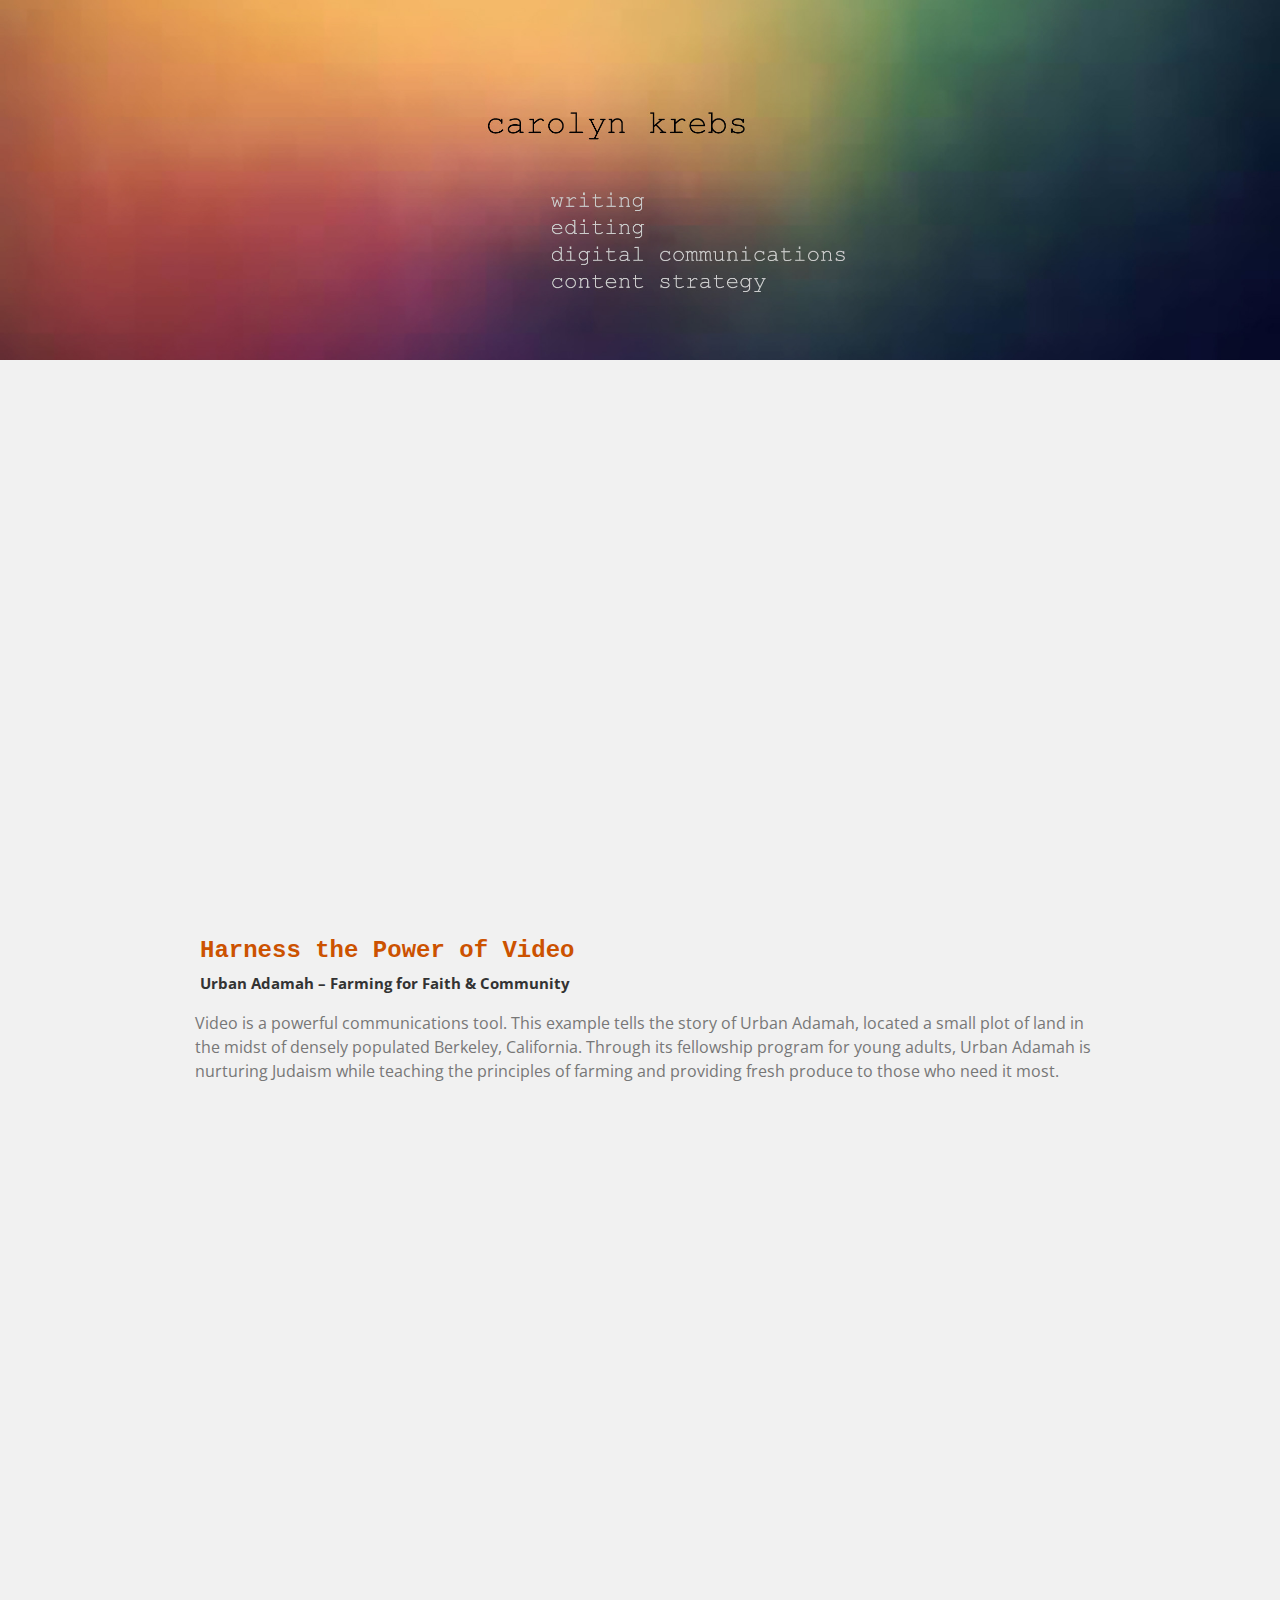
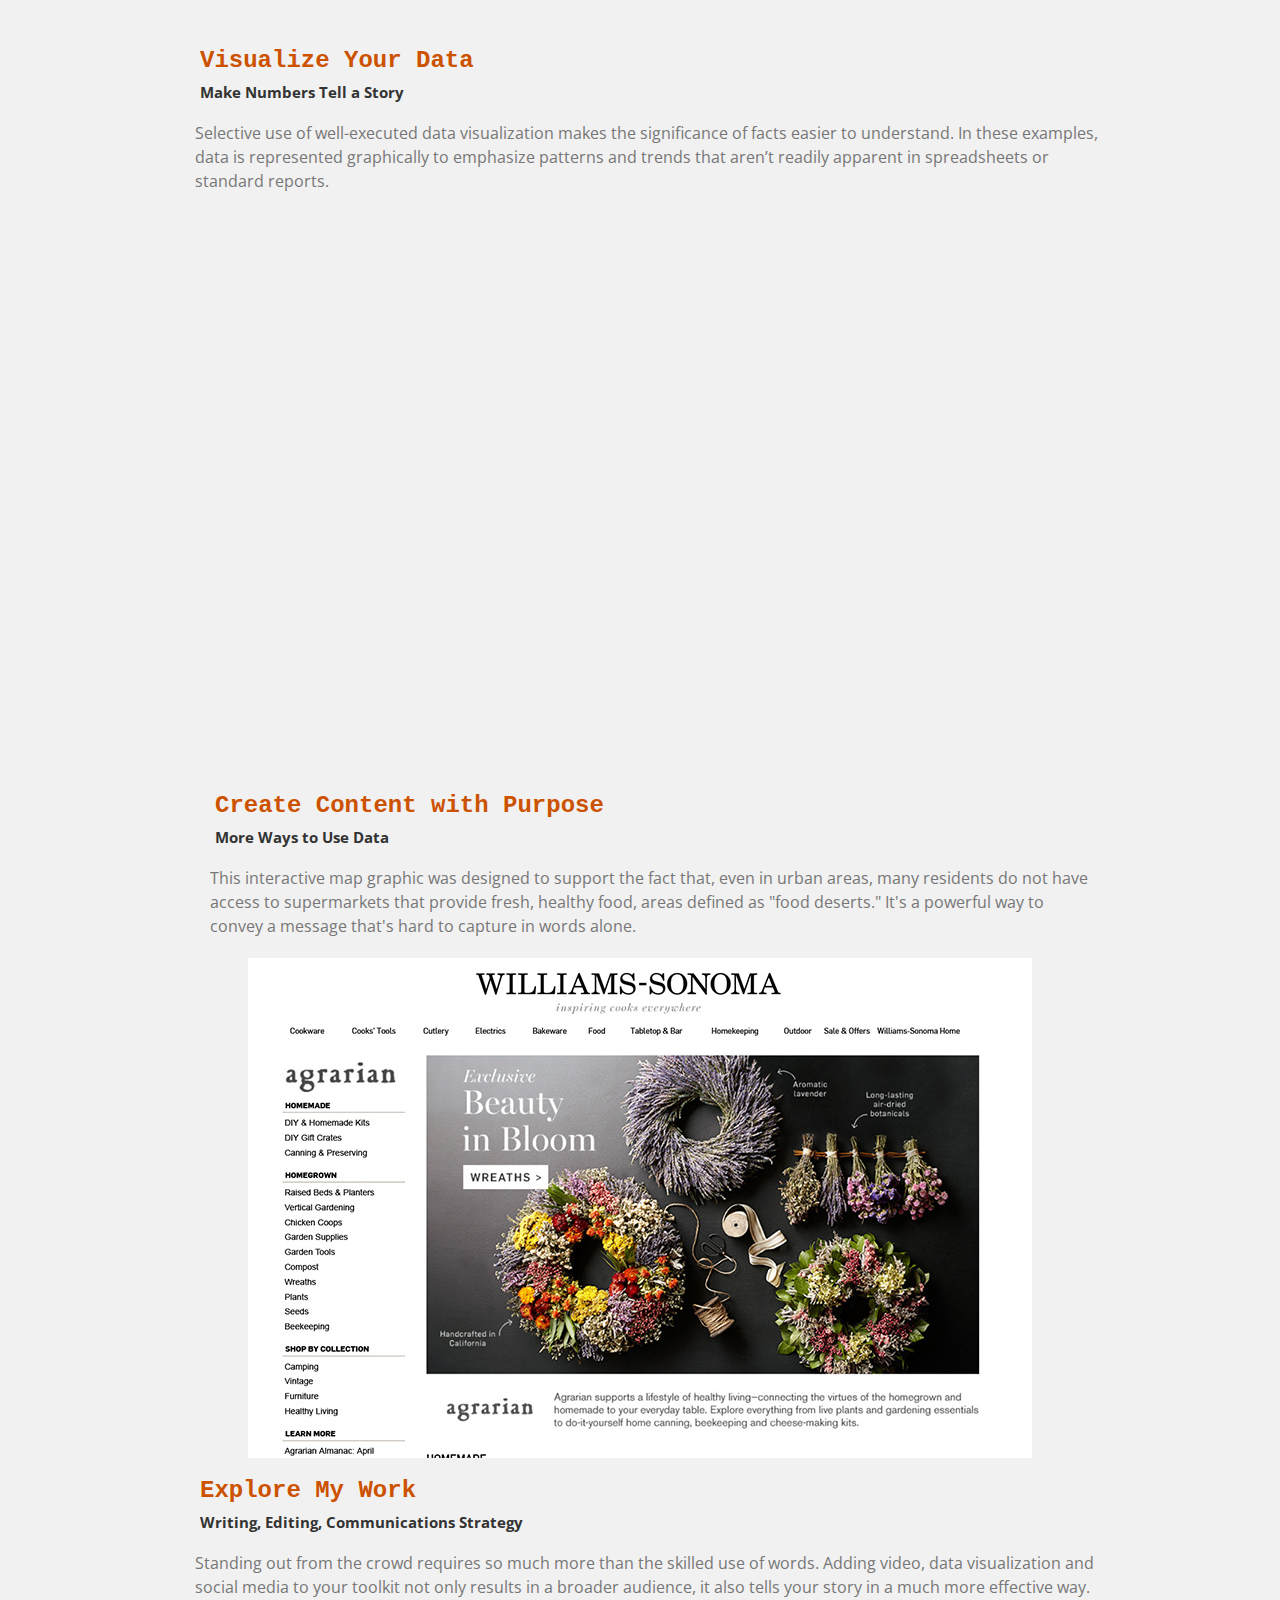
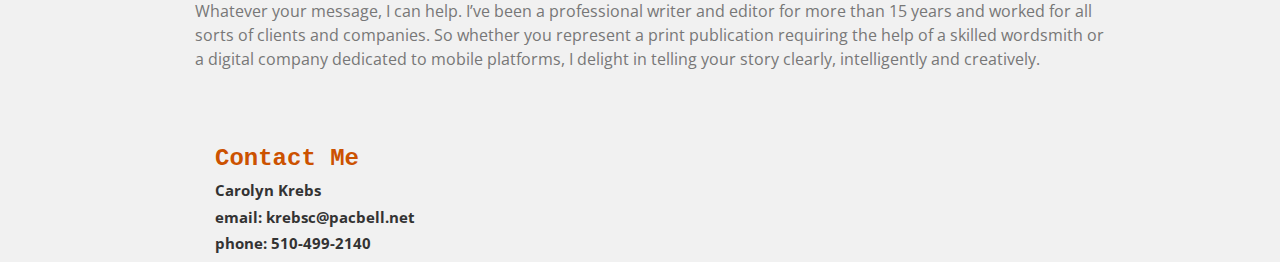
<file: index.html>
<!DOCTYPE html>
<html lang="en">

<head>

    <meta charset="utf-8">
    <meta http-equiv="X-UA-Compatible" content="IE=edge">
    <meta name="viewport" content="width=device-width, initial-scale=1">
    
    <meta name="description" content="">
    <meta name="author" content="">

    <title>Carolyn Krebs Portfolio</title>

    <!-- Bootstrap Core CSS -->
    <link rel="stylesheet" href="css/bootstrap.min.css" type="text/css">

    <!-- Custom Fonts -->
    <link href='http://fonts.googleapis.com/css?family=Open+Sans:300italic,400italic,600italic,700italic,800italic,400,300,600,700,800' rel='stylesheet' type='text/css'>
    <link href='http://fonts.googleapis.com/css?family=Merriweather:400,300,300italic,400italic,700,700italic,900,900italic' rel='stylesheet' type='text/css'>
    <link rel="stylesheet" href="css/creative.css" type="text/css">

    <style>
        /* Your own custom CSS goes here */
        
       
        header{
            background-image: url(img/new%20portfolio%20hero.jpg);  /* giant background image */
        }


            
        }
        
        .header-content-inner h1,
        .header-content-inner p,
            color: #cc5200reen;
            font-family: Courier New, Courier, sans-serif;
            font-size: 40px;
    
        }
        
        
        
       h2 {
        
           color: #006600;
           text-align: center;
           font-size: 25px;
               
        }
        
            
         h3 {
            font-family: Courier New, Courier, sans-serif;
            text-align: left;
            text-indent: 25px;
            color: #cc5200
             
        }
            
         h4 {
           text-align: left;
            text-indent: 25px;
             font-size: 15px
            
              
        }
        
        .tab {
            margin-left: 20px;
            text-align: left;
            
        }
        
     
       
    </style>

</head>

<body>


    <header>
        <div class="header-content">
            <div class="header-content-inner">
                <h1></h1>
                
                <h2></h2>
            </div>
        </div>
        
    </header>



    <div class="container">        
                
           
        <div class="row">
        
            <div class="col-sm-12 text-center">
                <div class="">
                        <div class="embed-responsive embed-responsive-16by9">
                            <a href="#">
                     <iframe width="560" height="315" src="https://www.youtube.com/embed/p8oYXDZT60c" frameborder="0" allowfullscreen></iframe>
                                
                    </a>
                        </div>
                    <h3>Harness the Power of Video</h3>
                    <h4>Urban Adamah – Farming for Faith & Community</h4>
                    <p class="tab">Video is a powerful communications tool. This example tells the story of Urban Adamah, located a small plot of land in the midst of densely populated Berkeley, California. Through its fellowship program for young adults, Urban Adamah is nurturing Judaism while teaching the principles of farming and providing fresh produce to those who need it most.</p>
                </div>
            </div>

        
            <div class="col-sm-12 text-center">
                <div class="">
                    <a href="#">
                            <iframe width="100%" height="520" frameborder="0" src="https://krebsc.cartodb.com/viz/aef8dc14-0c41-11e6-b28f-0ecfd53eb7d3/embed_map" allowfullscreen webkitallowfullscreen mozallowfullscreen oallowfullscreen msallowfullscreen></iframe>
                    </a>
                    <h3>Visualize Your Data</h3>
                    <h4>Make Numbers Tell a Story </h4>
                    <p class="tab">Selective use of well-executed data visualization makes the significance of facts easier to understand. In these examples, data is represented graphically to emphasize patterns and trends that aren’t readily apparent in spreadsheets or standard reports. </p>
                </div>
            </div>

            
                </div><!-- end .row -->
            
            <div class="col-sm-12 text-center">
                <div class="">
                    <a href="#">
                        <iframe width="100%" height="520" frameborder="0" src="https://krebsc.cartodb.com/viz/4781dd24-0cf0-11e6-a0df-0ecd1babdde5/embed_map" allowfullscreen webkitallowfullscreen mozallowfullscreen oallowfullscreen msallowfullscreen></iframe>
                    </a>
                    <h3>Create Content with Purpose </h3>
                    <h4>More Ways to Use Data </h4>
                   <p class="tab">This interactive map graphic was designed to support the fact that, even in urban areas, many residents do not have access to supermarkets that provide fresh, healthy food, areas defined as "food deserts." It's a powerful way to convey a message that's hard to capture in words alone.</p>
                </div>
            </div>
        
    

        <div class="row">
            
               <div class="col-sm-12 text-center">
                <div class="">
                    <a href="#">
                       <img class="img-responsive" style="margin-left:auto; margin-right:auto;" src="img/Agrarian-1.jpg" alt="picture of website page">
                            
                    </a>
                    <h3>Explore My Work </h3>
                    <h4>Writing, Editing, Communications Strategy</h4>
                   <p class="tab">Standing out from the crowd requires so much more than the skilled use of words.  Adding video, data visualization and social media to your toolkit not only results in a broader audience, it also tells your story in a much more effective way. Whatever your message, I can help. I’ve been a professional writer and editor for more than 15 years and worked for all sorts of clients and companies. So whether you represent a print publication requiring the help of a skilled wordsmith or a digital company dedicated to mobile platforms, I delight in telling your story clearly, intelligently and creatively.</p>
                </div>
            </div>
                    </div><!-- end .row -->
        
            <div class="col-sm-6 text-center">
          
                    </a>
                    <h3>Contact Me</h3>
                    <h4>Carolyn Krebs</h4>
                    <h4 >email: krebsc@pacbell.net</h4>
                    <h4>phone: 510-499-2140</h4>
                    
                    
                </div>
            </div>
            
            
          
        
        </div><!-- end .row -->

  
      




    </div>
    
    
    <!-- JavaScripts -->
    <script src="js/jquery.js"></script>
    <script src="js/bootstrap.min.js"></script>
    <script src="js/jquery.easing.min.js"></script>
    <script src="js/jquery.fittext.js"></script>
    <script src="js/creative.js"></script>

</body>
</html>
</file>
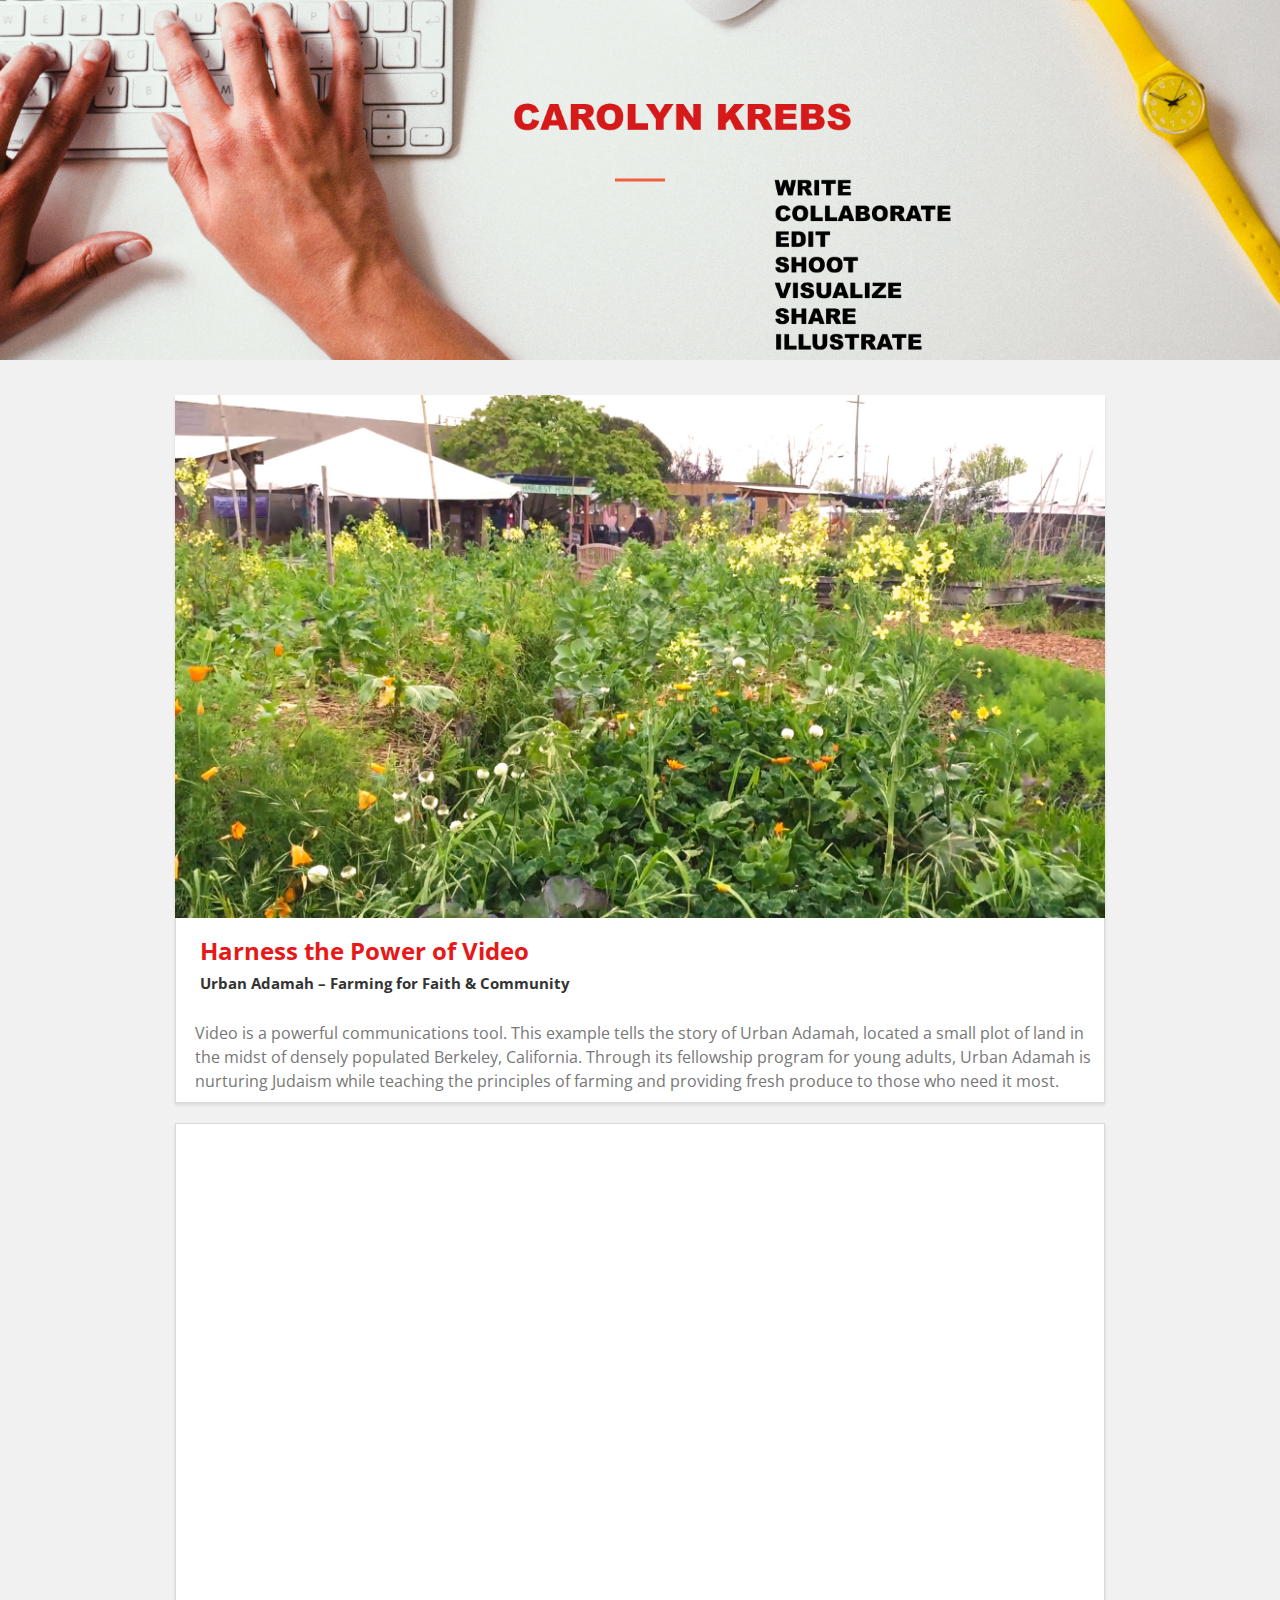
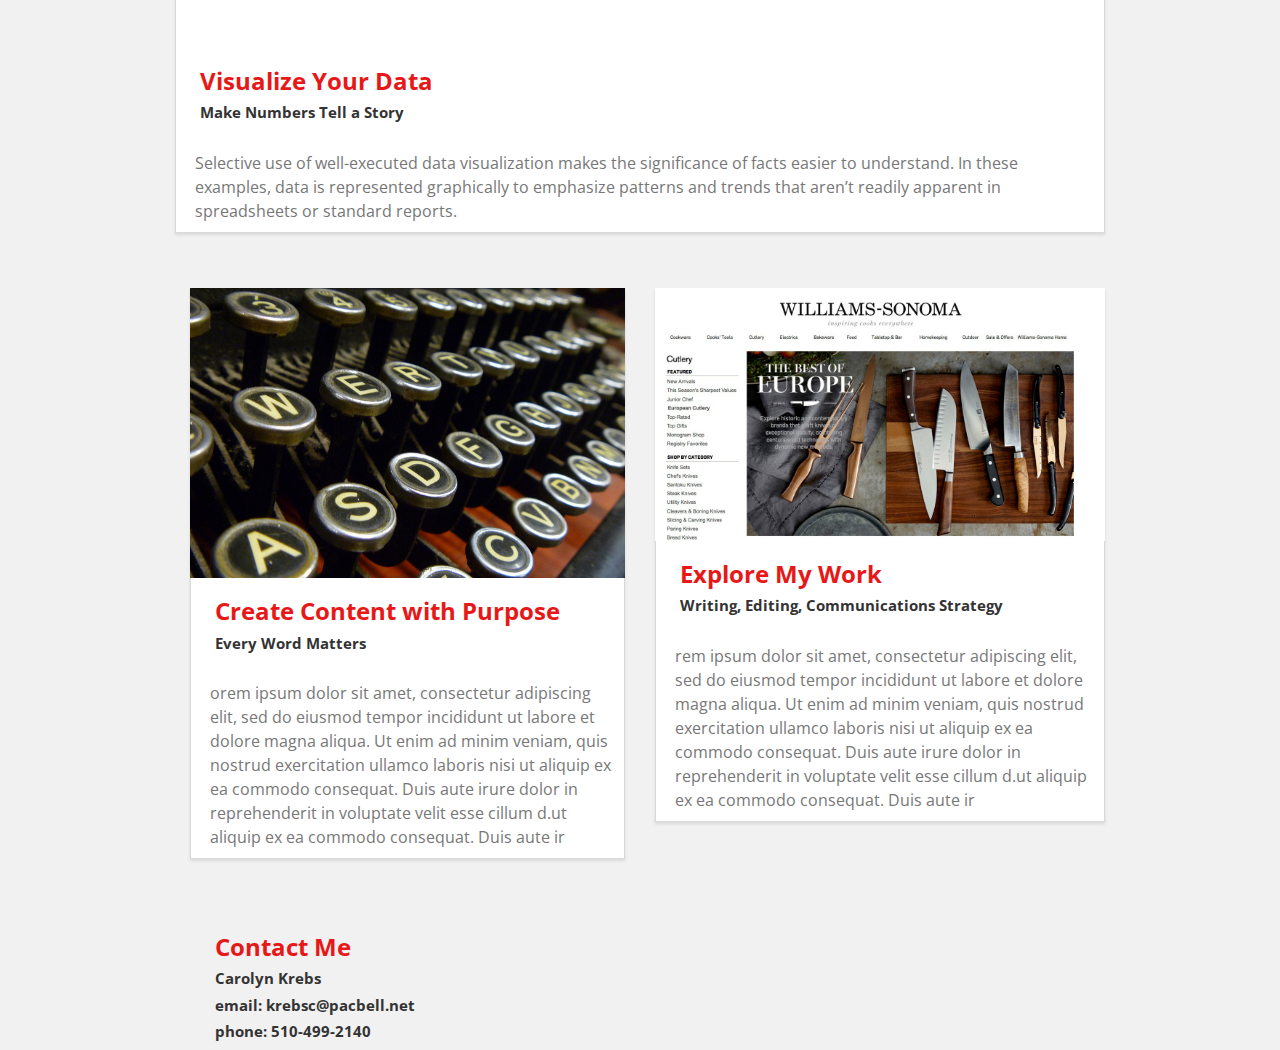
<file: Portfolio.html>
<!DOCTYPE html>
<html lang="en">

<head>

    <meta charset="utf-8">
    <meta http-equiv="X-UA-Compatible" content="IE=edge">
    <meta name="viewport" content="width=device-width, initial-scale=1">
    
    <meta name="description" content="">
    <meta name="author" content="">

    <title>Carolyn Krebs Portfolio</title>

    <!-- Bootstrap Core CSS -->
    <link rel="stylesheet" href="css/bootstrap.min.css" type="text/css">

    <!-- Custom Fonts -->
    <link href='http://fonts.googleapis.com/css?family=Open+Sans:300italic,400italic,600italic,700italic,800italic,400,300,600,700,800' rel='stylesheet' type='text/css'>
    <link href='http://fonts.googleapis.com/css?family=Merriweather:400,300,300italic,400italic,700,700italic,900,900italic' rel='stylesheet' type='text/css'>
    <link rel="stylesheet" href="css/creative.css" type="text/css">

    <style>
        /* Your own custom CSS goes here */
        
       
        header{
            background-image: url(img/WRITER_hero_photo.jpg);  /* giant background image */
        }


            
        }
        
        .header-content-inner h1,
        .header-content-inner p{
            color: #e71818;
            font-family: Verdana, Geneva, sans-serif;
            font-size: 40px;
    
        }
        
        
        
       h2 {
            color: #e71818;
           text-align: center;
           font-size: 25px;
    
               
        }
        
            
         h3 {
           text-align: left;
            text-indent: 25px;
             color: #e71818
             
        }
            
         h4 {
           text-align: left;
            text-indent: 25px;
             font-size: 15px
            
              
        }
        
        .tab {
            margin-left: 10px;
            text-align: left;
            
        }
        
  
                
       
    </style>

</head>

<body>


    <header>
        <div class="header-content">
            <div class="header-content-inner">
                <h1></h1>
                <hr>
                <h2></h2>
            </div>
        </div>
        
    </header>



    <div class="container">        
                

        <div class="row">
        
            <div class="col-sm-12 text-center">
                <div class="inner-box">
                    <a href="#">
                        <img class="img-responsive" src="img/urbanadamah_hero%20copy.jpg" alt="picture of Urban Adamah farm">
                    </a>
                    <h3>Harness the Power of Video</h3>
                    <h4>Urban Adamah – Farming for Faith & Community</h4>
                    <p class="tab">Video is a powerful communications tool. This example tells the story of Urban Adamah, located a small plot of land in the midst of densely populated Berkeley, California. Through its fellowship program for young adults, Urban Adamah is nurturing Judaism while teaching the principles of farming and providing fresh produce to those who need it most.</p>
                </div>
            </div>

        
            <div class="col-sm-12 text-center">
                <div class="inner-box">
                    <a href="#">
                            <iframe width="100%" height="520" frameborder="0" src="https://krebsc.cartodb.com/viz/aef8dc14-0c41-11e6-b28f-0ecfd53eb7d3/embed_map" allowfullscreen webkitallowfullscreen mozallowfullscreen oallowfullscreen msallowfullscreen></iframe>
                    </a>
                    <h3>Visualize Your Data</h3>
                    <h4>Make Numbers Tell a Story </h4>
                    <p class="tab">Selective use of well-executed data visualization makes the significance of facts easier to understand. In these examples, data is represented graphically to emphasize patterns and trends that aren’t readily apparent in spreadsheets or standard reports. </p>
                </div>
            </div>

            
                </div><!-- end .row -->
            
            <div class="col-sm-6 text-center">
                <div class="inner-box">
                    <a href="#">
                        <img class="img-responsive" src="img/Typewriter.jpg" alt="">
                    </a>
                    <h3>Create Content with Purpose </h3>
                    <h4>Every Word Matters </h4>
                   <p class="tab">orem ipsum dolor sit amet, consectetur adipiscing elit, sed do eiusmod tempor incididunt ut labore et dolore magna aliqua. Ut enim ad minim veniam, quis nostrud exercitation ullamco laboris nisi ut aliquip ex ea commodo consequat. Duis aute irure dolor in reprehenderit in voluptate velit esse cillum d.ut aliquip ex ea commodo consequat. Duis aute ir</p>
                </div>
            </div>
        
    

        <div class="row">
            
               <div class="col-sm-6 text-center">
                <div class="inner-box">
                    <a href="#">
                        <img class="img-responsive" src="img/My%20Work%20hero" alt="">
                    </a>
                    <h3>Explore My Work </h3>
                    <h4>Writing, Editing, Communications Strategy</h4>
                   <p class="tab">rem ipsum dolor sit amet, consectetur adipiscing elit, sed do eiusmod tempor incididunt ut labore et dolore magna aliqua. Ut enim ad minim veniam, quis nostrud exercitation ullamco laboris nisi ut aliquip ex ea commodo consequat. Duis aute irure dolor in reprehenderit in voluptate velit esse cillum d.ut aliquip ex ea commodo consequat. Duis aute ir</p>
                </div>
            </div>
                    </div><!-- end .row -->
        
            <div class="col-sm-6 text-center">
          
                    </a>
                    <h3>Contact Me</h3>
                    <h4>Carolyn Krebs</h4>
                    <h4 >email: krebsc@pacbell.net</h4>
                    <h4>phone: 510-499-2140</h4>
                    
                    
                </div>
            </div>
            
            
          
        
        </div><!-- end .row -->

  
      




    </div>
    
    
    <!-- JavaScripts -->
    <script src="js/jquery.js"></script>
    <script src="js/bootstrap.min.js"></script>
    <script src="js/jquery.easing.min.js"></script>
    <script src="js/jquery.fittext.js"></script>
    <script src="js/creative.js"></script>

</body>
</html>
</file>
<file: css/creative.css>
/*!
 * Start Bootstrap - Creative Bootstrap Theme (http://startbootstrap.com)
 * Code licensed under the Apache License v2.0.
 * For details, see http://www.apache.org/licenses/LICENSE-2.0.
 */

html,
body {
    width: 100%;
    height: 100%;
    background-color: #f1f1f1;
}

body {
    font-family: Merriweather,'Helvetica Neue',Arial,sans-serif;
}

hr {
    max-width: 50px;
    border-color: #f05f40;
    border-width: 3px;
}

hr.light {
    border-color: #fff;
}

p{
    font-family: 'Open Sans','Helvetica Neue',Arial,sans-serif;
    color: #777;
}

a {
    color: #f05f40;
    -webkit-transition: all .35s;
    -moz-transition: all .35s;
    transition: all .35s;
}

a:hover,
a:focus {
    color: #eb3812;
}

h1,
h2,
h3,
h4,
h5,
h6 {
    font-family: 'Open Sans','Helvetica Neue',Arial,sans-serif;
    font-weight: bold;
}

p {
    margin: 20px 0;
    font-size: 16px;
    line-height: 1.5;
}



header {
    position: relative;
    width: 100%;
    min-height: auto;
    text-align: center;
    color: #fff;
    background-position: center;
    -webkit-background-size: cover;
    -moz-background-size: cover;
    background-size: cover;
    -o-background-size: cover;
}

header .header-content {
    position: relative;
    width: 100%;
    padding: 100px 15px;
    text-align: center;
}

header .header-content .header-content-inner h1 {
    margin-top: 0;
    margin-bottom: 0;
    text-transform: uppercase;
    font-weight: 700;
}

header .header-content .header-content-inner hr {
    margin: 30px auto;
}

header .header-content .header-content-inner p {
    margin-bottom: 50px;
    font-size: 16px;
    font-weight: 300;
    color: rgba(255,255,255,.7);
}

@media(min-width:768px) {
    header {
        min-height: 40%;
    }

    header .header-content {
        position: absolute;
        top: 50%;
        padding: 0 50px;
        -webkit-transform: translateY(-50%);
        -ms-transform: translateY(-50%);
        transform: translateY(-50%);
    }

    header .header-content .header-content-inner {
        margin-right: auto;
        margin-left: auto;
        max-width: 1000px;
    }

    header .header-content .header-content-inner p {
        margin-right: auto;
        margin-left: auto;
        max-width: 80%;
        font-size: 18px;
    }
}

.btn-default {
    border-color: #fff;
    color: #222;
    background-color: #fff;
    -webkit-transition: all .35s;
    -moz-transition: all .35s;
    transition: all .35s;
}

.btn-default:hover,
.btn-default:focus,
.btn-default.focus,
.btn-default:active,
.btn-default.active,
.open > .dropdown-toggle.btn-default {
    border-color: #ededed;
    color: #222;
    background-color: #f2f2f2;
}

.btn-default:active,
.btn-default.active,
.open > .dropdown-toggle.btn-default {
    background-image: none;
}

.btn-default.disabled,
.btn-default[disabled],
fieldset[disabled] .btn-default,
.btn-default.disabled:hover,
.btn-default[disabled]:hover,
fieldset[disabled] .btn-default:hover,
.btn-default.disabled:focus,
.btn-default[disabled]:focus,
fieldset[disabled] .btn-default:focus,
.btn-default.disabled.focus,
.btn-default[disabled].focus,
fieldset[disabled] .btn-default.focus,
.btn-default.disabled:active,
.btn-default[disabled]:active,
fieldset[disabled] .btn-default:active,
.btn-default.disabled.active,
.btn-default[disabled].active,
fieldset[disabled] .btn-default.active {
    border-color: #fff;
    background-color: #fff;
}

.btn-default .badge {
    color: #fff;
    background-color: #222;
}

.btn-primary {
    border-color: #f05f40;
    color: #fff;
    background-color: #f05f40;
    -webkit-transition: all .35s;
    -moz-transition: all .35s;
    transition: all .35s;
}

.btn-primary:hover,
.btn-primary:focus,
.btn-primary.focus,
.btn-primary:active,
.btn-primary.active,
.open > .dropdown-toggle.btn-primary {
/*    border-color: #ed431f;
    color: #fff;
    background-color: #ee4b28;*/
}

.btn-primary:active,
.btn-primary.active,
.open > .dropdown-toggle.btn-primary {
    background-image: none;
}

.btn-primary.disabled,
.btn-primary[disabled],
fieldset[disabled] .btn-primary,
.btn-primary.disabled:hover,
.btn-primary[disabled]:hover,
fieldset[disabled] .btn-primary:hover,
.btn-primary.disabled:focus,
.btn-primary[disabled]:focus,
fieldset[disabled] .btn-primary:focus,
.btn-primary.disabled.focus,
.btn-primary[disabled].focus,
fieldset[disabled] .btn-primary.focus,
.btn-primary.disabled:active,
.btn-primary[disabled]:active,
fieldset[disabled] .btn-primary:active,
.btn-primary.disabled.active,
.btn-primary[disabled].active,
fieldset[disabled] .btn-primary.active {
/*    border-color: #f05f40;
    background-color: #f05f40;*/
}

.btn-primary .badge {
    color: #f05f40;
    background-color: #fff;
}

.btn {
    border: 0;
    border-radius: 300px;
    text-transform: uppercase;
    font-family: 'Open Sans','Helvetica Neue',Arial,sans-serif;
    font-weight: 700;
}

.btn-xl {
    padding: 15px 30px;
}

::-moz-selection {
    text-shadow: none;
    color: #fff;
    background: #222;
}

::selection {
    text-shadow: none;
    color: #fff;
    background: #222;
}

img::selection {
    color: #fff;
    background: 0 0;
}

img::-moz-selection {
    color: #fff;
    background: 0 0;
}

body {
    webkit-tap-highlight-color: #222;
}

.container{
    max-width:960px;
}

.row{
    margin-top:35px;
    margin-bottom:35px;
}

.inner-box{
    background-color: #ffffff;
    box-shadow: inset 0px 0px 0px 1px rgba(0,0,0,0.15), 0px 2px 3px 0px rgba(0,0,0,0.1);
}
.inner-box > p{
    padding: 10px;
}
</file>
